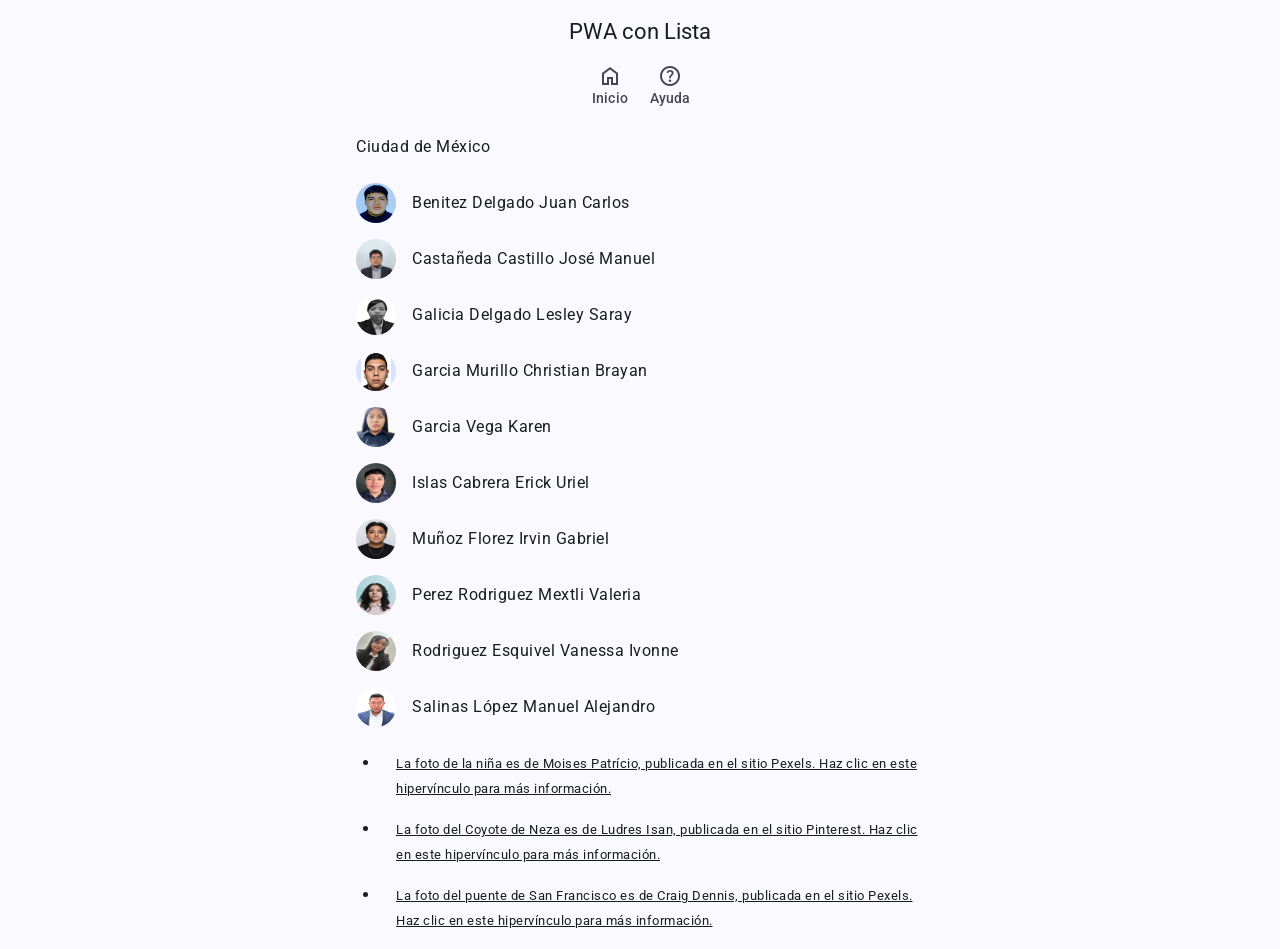
<file: public/index.html>
<!DOCTYPE html>
<html lang="es" class="light dark">

<head>

 <meta charset="UTF-8">

 <title>PWA con Md3</title>

 <!-- Resumen para los motores de búsqueda. -->
 <meta name="description" content="Ejemplo de PWA con Material Design">

 <script type="module" src="js/registraServiceWorker.js"></script>
 <script type="module" src="libclienteweb/manejaErrores.js"></script>

 <meta name="viewport" content="width=device-width">

 <!-- Color de la barra de navegación de Chrome en dispositivos móviles. -->
 <meta name="theme-color" content="#fffbfe">

 <!-- Ícono para la página web, que normalmente se pone en la raíz del sitio.
  Puede ser diferente para cada página. -->
 <link rel="icon" sizes="32x32" href="favicon.ico">

 <!-- Configuración de la PWA para Chrome, Edge y Safari.
  Debe ponerse en todas las páginas. -->
 <link rel="manifest" href="site.webmanifest">
 <link rel="stylesheet" href="css/material-symbols-outlined.css">
 <link rel="stylesheet" href="material-tokens/css/baseline.css">
 <link rel="stylesheet" href="css/estilos.css">

 <!-- Permite a los navegadores, que como Safari no soportan el estándar
  completo de custom elementsm, lo cumplan totalmente. Debe ponerse en todas
  las páginas. -->
 <script src="ungap/es.js"></script>

 <script type="module" src="libmde/md-app-bar.js"></script>
 <script type="module" src="js/nav-tab-fixed.js"></script>

 <link rel="stylesheet" href="libmde/md-tab.css">
 <link rel="stylesheet" href="libmde/md-list.css">
 <link rel="stylesheet" href="css/transicion_pestanas.css">

</head>

<body>

 <md-app-bar class="centered" adicional="tab">

  <h1>PWA con Lista</h1>

 </md-app-bar>

 <nav-tab-fixed id="tab"></nav-tab-fixed>

 <section>

  <ul class="md-list">

   <li class="md-one-line">
    <span class="headline">
     Ciudad de México
    </span>
   </li>



   <li class="md-one-line avatar">
    <img alt="Avatar de Juan Carlos" src="img/Carlos.jpeg">
    <span class="headline">Benitez Delgado Juan Carlos</span>
   </li>

   <li class="md-one-line avatar">
    <img alt="Avatar de José Manuel" src="img/José.jpeg">
    <span class="headline">Castañeda Castillo José Manuel</span>
   </li>

   <li class="md-one-line avatar">
    <img alt="Avatar de Lesley Saray" src="img/Saray.jpeg">
    <span class="headline">Galicia Delgado Lesley Saray</span>
   </li>

   <li class="md-one-line avatar">
    <img alt="Avatar de Christian Brayan" src="img/Cristian.jpeg">
    <span class="headline">Garcia Murillo Christian Brayan</span>
   </li>

   <li class="md-one-line avatar">
    <img alt="Avatar de Karen" src="img/Karen.jpeg">
    <span class="headline">Garcia Vega Karen</span>
   </li>

   <li class="md-one-line avatar">
    <img alt="Avatar de Erick Uriel" src="img/Erick.jpeg">
    <span class="headline">Islas Cabrera Erick Uriel</span>
   </li>

   <li class="md-one-line avatar">
    <img alt="Avatar de Irvin Gabriel" src="img/Gabriel.jpeg">
    <span class="headline">Muñoz Florez Irvin Gabriel</span>
   </li>

   <li class="md-one-line avatar">
    <img alt="Avatar de Mextli Valeria" src="img/Mextli.jpeg">
    <span class="headline">Perez Rodriguez Mextli Valeria</span>
   </li>

   <li class="md-one-line avatar">
    <img alt="Avatar de Vanessa Ivonne" src="img/Vanessa.jpeg">
    <span class="headline">Rodriguez Esquivel Vanessa Ivonne</span>
   </li>

   <li class="md-one-line avatar">
    <img alt="Avatar de Manuel Alejandro" src="img/Manuel.png">
    <span class="headline">Salinas López Manuel Alejandro</span>
   </li>


  </ul>

  <footer>
   <ul>
    <li>
     <p>
      <small>
       <a target="_blank" rel="noopener noreferrer"
        href="https://www.pexels.com/es-es/foto/nina-mono-cara-sonriente-10961948/">
        La foto de la niña es de Moises Patrício, publicada en el sitio Pexels.
        Haz clic en este hipervínculo para más información.
       </a>
      </small>
     </p>
    </li>
    <li>
     <p>
      <small>
       <a target="_blank" rel="noopener noreferrer"
        href="https://www.pinterest.com.mx/ludresi/">
        La foto del Coyote de Neza es de Ludres Isan, publicada en el sitio
        Pinterest. Haz clic en este hipervínculo para más información.
       </a>
      </small>
     </p>
    </li>
    <li>
     <p>
      <small>
       <a target="_blank" rel="noopener noreferrer"
        href="https://www.pexels.com/es-es/foto/puente-golden-gate-san-francisco-california-3701822/">
        La foto del puente de San Francisco es de Craig Dennis, publicada en el
        sitio Pexels. Haz clic en este hipervínculo para más información.
       </a>
      </small>
     </p>
    </li>
   </ul>
  </footer>

 </section>

</body>

</html>
</file>
<file: public/css/material-symbols-outlined.css>
@font-face {
 font-family: 'Material Symbols Outlined';
 font-style: normal;
 font-display: block;
 src:
  url(../fonts/MaterialSymbolsOutlined[FILL\,GRAD\,opsz\,wght].woff2) format('woff2'),
  url(../fonts/MaterialSymbolsOutlined[FILL\,GRAD\,opsz\,wght].ttf) format('truetype');
}

.material-symbols-outlined {
 font-family: 'Material Symbols Outlined';
 font-weight: normal;
 font-style: normal;
 font-display: block;
 font-size: 1.5rem;
 width: 1.5rem;
 height: 1.5rem;
 display: inline-block;
 line-height: 1;
 text-transform: none;
 letter-spacing: normal;
 word-wrap: normal;
 white-space: nowrap;
 direction: ltr;
}
</file>
<file: public/material-tokens/css/baseline.css>
/*
 Copyright 2016 Google Inc. All rights reserved.

 Licensed under the Apache License, Version 2.0 (the "License");
 you may not use this file except in compliance with the License.
 You may obtain a copy of the License at

     http://www.apache.org/licenses/LICENSE-2.0

 Unless required by applicable law or agreed to in writing, software
 distributed under the License is distributed on an "AS IS" BASIS,
 WITHOUT WARRANTIES OR CONDITIONS OF ANY KIND, either express or implied.
 See the License for the specific language governing permissions and
 limitations under the License.
*/

@import url(palette.css);
@import url(typography.css);
@import url(colors.css);
@import url(shape.css);
@import url(motion.css);
@import url(state.css);
@import url(elevation.css);
@import url(theme/light.css) screen and (prefers-color-scheme: light);
@import url(theme/dark.css) screen and (prefers-color-scheme: dark);
</file>
<file: public/css/estilos.css>
html {
 /* Indica los temas del sistema operativo que son soportados. */
 color-scheme: light dark;
 --tabWidth: 3.75rem;
 --anchoNav: 22.5rem;
}

body>section,
form>section {
 max-width: 600px;
 margin-left: auto;
 margin-right: auto;
}

/* Fonts utilizados */

/* Definición de Roboto Variable (Normal) */
@font-face {
 font-family: 'Roboto';
 src: url('../fonts/Roboto-VariableFont_wdth,wght.ttf') format('truetype');
 /* Rango del eje de peso (wght) */
 font-weight: 100 900;
 /* Rango del eje de anchura (wdth) */
 font-stretch: 75% 100%;
 font-style: normal;
 /* Mejora el rendimiento de carga de texto */
 font-display: swap;
}

/* Definición de Roboto Variable (Itálica) */
@font-face {
 font-family: 'Roboto';
 src: url('../fonts/Roboto-Italic-VariableFont_wdth,wght.ttf') format('truetype');
 font-weight: 100 900;
 font-stretch: 75% 100%;
 font-style: italic;
 font-display: swap;
}

html {
 --Font: -apple-system, BlinkMacSystemFont, Roboto, sans-serif;
 --colIntIos: white;
 --colIntIosOnBk: #2acc2a;
 --colIntIosOnBkFc: #1bbb1b;
 --colIntIosOffBk: #dbdbdb;
 --colIntIosOffBkFc: #BDBDBD;
 /* Plain typeface */
 --md-ref-typeface-plain: var(--Font);
 /* Brand typeface */
 --md-ref-typeface-brand: var(--Font);
 --md-sys-typescale-label-large-weight-prominent:
  var(--md-ref-typeface-weight-bold);
 --md-box_shadow_level4:
  0 var(--md-sys-elevation-level4) var(--md-sys-elevation-level4) var(--md-sys-color-shadow);
 --md-box_shadow_level3:
  0 var(--md-sys-elevation-level3) var(--md-sys-elevation-level3) var(--md-sys-color-shadow);
 --md-box_shadow_level2:
  0 var(--md-sys-elevation-level2) var(--md-sys-elevation-level2) var(--md-sys-color-shadow);
 --md-box_shadow_level1:
  0 var(--md-sys-elevation-level1) var(--md-sys-elevation-level1) var(--md-sys-color-shadow);
 --md-box_shadow_level0: none;
 --iconSize: 1.5rem;
 --avatarSize: 2.5rem;
 --imageSize: 3.5rem;
 --videoWidth: 7.125rem;
 --videoHeight: 4rem;
 --md-sys-state-focus-indicator-outer-offset: 0.125rem;
 --md-sys-state-focus-indicator-thickness: 0.1875rem;
 /* Pressed state layer opacity */
 --state-pressed-transparency-percentage: 84%;
 /* Focus state layer opacity */
 --state-focus-transparency-percentage: 88%;
 /* Hover state layer opacity */
 --state-hover-transparency-percentage: 92%;
 background-color: var(--md-sys-color-background);
}

/* Quita un borde rojo que coloca Firefox. */
:-moz-ui-invalid {
 box-shadow: none;
}

body {
 margin: 0;
 font-family: var(--md-sys-typescale-body-large-font);
 font-weight: var(--md-sys-typescale-body-large-weight);
 font-size: var(--md-sys-typescale-body-large-size);
 font-style: var(--md-sys-typescale-body-large-font-style);
 letter-spacing: var(--md-sys-typescale-body-large-tracking);
 line-height: var(--md-sys-typescale-body-large-line-height);
 text-transform: var(--md-sys-typescale-body-large-text-transform);
 text-decoration: var(--md-sys-typescale-body-large-text-decoration);
 color: var(--md-sys-color-on-background);
 background-color: var(--md-sys-color-background);
}

p {
 margin: 1rem;
}

a {
 color: var(--md-sys-color-on-background);
}

@media (prefers-color-scheme: light) {
 html {
  --md-riple-color: #00000020;
 }
}

@media (prefers-color-scheme: dark) {
 html {
  --md-riple-color: #ffffff40;
 }
}

@keyframes md-ripple {

 from {
  background-size: 100%;
 }

 to {
  background-size: 15000%;
 }

}
</file>
<file: public/libmde/md-tab.css>
.md-tab {
 display: flex;
 background-color: transparent;
 align-items: stretch;
 flex-wrap: nowrap;
 overflow-x: auto;
 position: sticky;
 z-index: 1;
}

.md-tab.fixed {
 justify-content: center;
}

.md-tab.scrollable {
 padding-left: 2rem;
 gap: 1rem;
}

.md-tab.scroll {
 background-color: var(--md-sys-color-surface-container-low);
}

.md-tab a {
 position: relative;
 display: flex;
 flex-direction: column;
 justify-content: start;
 align-items: center;
 color: var(--md-sys-color-on-surface-variant);
 font-family: var(--md-sys-typescale-title-small-font);
 font-weight: var(--md-sys-typescale-title-small-weight);
 font-size: var(--md-sys-typescale-title-small-size);
 font-style: var(--md-sys-typescale-title-small-font-style);
 letter-spacing: var(--md-sys-typescale-title-small-tracking);
 line-height: var(--md-sys-typescale-title-small-line-height);
 text-transform: var(--md-sys-typescale-title-small-text-transform);
 text-decoration: var(--md-sys-typescale-title-small-text-decoration);
 text-align: center;
 box-sizing: border-box;
 border-bottom: 0.1875rem solid var(--md-sys-color-surface);
}

.md-tab.fixed a {
 flex: 0 0 var(--tabWidth);
}

.md-tab.scrollable a {
 flex: 0 0 auto;
}

.md-tab a.active {
 border-bottom-color: var(--md-sys-color-primary);
}

/* state layer */
.md-tab a::after {
 content: "";
 position: absolute;
 z-index: -1;
 top: 0;
 right: 0;
 left: 0;
 bottom: 0;
 background-color: transparent;
}

.md-tab span {
 font-size: var(--iconSize);
 height: var(--iconSize);
 width: var(--iconSize);
 color: var(--md-sys-color-on-surface-variant);
}

.md-tab .active span {
 color: var(--md-sys-color-primary);
 font-variation-settings: 'FILL' 1, 'wght' 700, 'GRAD' 0, 'opsz' 48;
}

.md-tab a:hover {
 color: var(--md-sys-color-on-surface);
}

/* state layer */
.md-tab a:hover::after {
 background-color: var(--md-sys-color-on-surface);
 opacity: var(--md-sys-state-hover-state-layer-opacity);
}

.md-tab a.active:hover {
 color: var(--md-sys-color-primary);
}

/* state layer */
.md-tab a.active:hover::after {
 background-color: var(--md-sys-color-primary);
 opacity: var(--md-sys-state-hover-state-layer-opacity);
}

.md-tab a:hover span {
 color: var(--md-sys-color-on-surface);
}

.md-tab a.active:hover span {
 color: var(--md-sys-color-primary);
}

.md-tab a:focus {
 outline: none;
}

/* state layer */
.md-tab a:focus::after {
 background-color: var(--md-sys-color-on-surface);
 opacity: var(--md-sys-state-focus-state-layer-opacity);
}

/* state layer */
.md-tab a.active:focus::after {
 background-color: var(--md-sys-color-primary);
 opacity: var(--md-sys-state-hover-state-layer-opacity);
}

.md-tab a:active {
 background-position: center;
 background-image:
   radial-gradient(circle, var(--md-riple-color) 1%, transparent 1%);
 background-size: 100%;
 animation-name: md-ripple;
 animation-duration: var(--md-sys-motion-duration-500);
}

/* state layer */
.md-tab a:active::after {
 background-color: var(--md-sys-color-on-surface);
 opacity: var(--md-sys-state-pressed-state-layer-opacity);
}

/* state layer */
.md-tab a.active:active::after {
 background-color: var(--md-sys-color-primary);
 opacity: var(--md-sys-state-pressed-state-layer-opacity);
}
</file>
<file: public/libmde/md-list.css>
.md-list {
 margin: 0.5rem 0;
 padding: 0;
 list-style-type: none;
}

.md-list .md-one-line,
.md-list .md-two-line,
.md-list .md-three-line {
 position: relative;
 display: flex;
 box-sizing: border-box;
}

/* container */
.md-list .md-one-line::before,
.md-list .md-two-line::before,
.md-list .md-three-line::before {
 content: "";
 position: absolute;
 z-index: -2;
 top: 0;
 right: 0;
 left: 0;
 bottom: 0;
 background-color: var(--md-sys-color-surface);
}

/* state layer */
.md-list .md-one-line::after,
.md-list .md-two-line::after,
.md-list .md-three-line::after {
 content: "";
 position: absolute;
 z-index: -1;
 top: 0;
 right: 0;
 left: 0;
 bottom: 0;
 background-color: transparent;
}

.md-list .md-one-line {
 align-items: center;
 gap: 1rem;
 min-height: 3.5rem;
 padding: 0.5rem 1.5rem 0.5rem 1rem;
}

.md-list .md-one-line.video,
.md-list .md-two-line.video {
 padding: 0.75rem 1.5rem 0.75rem 0;
}

.md-list .md-two-line,
.md-list .md-three-line {
 flex-flow: column;
}

.md-list .md-two-line {
 justify-content: center;
 min-height: 4.5rem;
 padding: 0.5rem 1.5rem 0.5rem 1rem;
}

.md-list .md-two-line.icon,
.md-list .md-two-line.avatar,
.md-list .md-two-line.image,
.md-list .md-two-line.video,
.md-list .md-three-line.icon,
.md-list .md-three-line.avatar,
.md-list .md-three-line.image,
.md-list .md-three-line.video {
 display: grid;
 column-gap: 1rem;
 row-gap: 0;
 grid-template-areas:
  "img headline"
  "img supporting";
}

.md-list .md-two-line.icon,
.md-list .md-two-line.avatar,
.md-list .md-two-line.image,
.md-list .md-two-line.video {
 align-content: center;
 grid-template-rows: 1fr 1fr;
}

.md-list .md-two-line.icon,
.md-list .md-three-line.icon {
 grid-template-columns: var(--iconSize) 1fr;
}

.md-list .md-two-line.avatar,
.md-list .md-three-line.avatar {
 grid-template-columns: var(--avatarSize) 1fr;
}

.md-list .md-two-line.image,
.md-list .md-three-line.image {
 grid-template-columns: var(--imageSize) 1fr;
}

.md-list .md-two-line.video,
.md-list .md-three-line.video {
 grid-template-columns: var(--videoWidth) 1fr;
}

.md-list .md-three-line {
 align-content: flex-start;
 min-height: 5.5rem;
 padding: 0.75rem 1.5rem 0.75rem 1rem;
}

.md-list .md-three-line.video {
 padding: 0.75rem 1.5rem 0.75rem 0;
}

.md-list .md-three-line.icon,
.md-list .md-three-line.avatar,
.md-list .md-three-line.image,
.md-list .md-three-line.video {
 align-content: start;
 grid-template-rows: var(--md-sys-typescale-label-large-line-height) 1fr;
}

/* state layer */
.md-list .md-one-line:hover::after,
.md-list .md-two-line:hover::after,
.md-list .md-three-line:hover::after {
 background-color: var(--md-sys-color-on-surface);
 opacity: var(--md-sys-state-hover-state-layer-opacity);
}

/* state layer */
.md-list a.md-one-line:focus::after,
.md-list a.md-two-line:focus::after,
.md-list a.md-three-line:focus::after,
.md-list a.md-one-line:focus-visible::after,
.md-list a.md-two-line:focus-visible::after,
.md-list a.md-three-line:focus-visible::after {
 background-color: var(--md-sys-color-on-surface);
 opacity: var(--md-sys-state-focus-state-layer-opacity);
}

.md-list a:focus,
.md-list a:focus-visible {
 outline: none;
}

.md-list a:active {
 background-position: center;
 background-image:
  radial-gradient(circle, var(--md-riple-color) 1%, transparent 1%);
 background-size: 100%;
 animation-name: md-ripple;
 animation-duration: var(--md-sys-motion-duration-500);
 box-shadow: var(--md-box_shadow_level0) !important;
}

/* state layer */
.md-list a.md-one-line:active::after,
.md-list a.md-two-line:active::after,
.md-list a.md-three-line:active::after {
 background-color: var(--md-sys-color-on-surface);
 opacity: var(--md-sys-state-pressed-state-layer-opacity);
}

.md-list a.md-two-line,
.md-list a.md-three-line {
 text-decoration: none;
}

.md-list a.md-two-line .headline,
.md-list a.md-three-line .headline {
 text-decoration: underline;
}

.md-list .headline {
 grid-area: headline;
 display: block;
 box-sizing: border-box;
 color: var(--md-sys-color-on-surface);
 font-family: var(--md-sys-typescale-body-large-font);
 font-weight: var(--md-sys-typescale-body-large-weight);
 font-size: var(--md-sys-typescale-body-large-size);
 font-style: var(--md-sys-typescale-body-large-font-style);
 letter-spacing: var(--md-sys-typescale-body-large-tracking);
 line-height: var(--md-sys-typescale-body-large-line-height);
 text-transform: var(--md-sys-typescale-body-large-text-transform);
 text-decoration: var(--md-sys-typescale-body-large-text-decoration);
 max-height: var(--md-sys-typescale-body-large-line-height);
 white-space: nowrap;
 text-overflow: ellipsis;
 overflow: hidden;
}

.md-list .md-two-line.icon .headline,
.md-list .md-two-line.avatar .headline,
.md-list .md-two-line.image .headline,
.md-list .md-two-line.video .headline,
.md-list .md-three-line.icon .headline,
.md-list .md-three-line.avatar .headline,
.md-list .md-three-line.image .headline,
.md-list .md-three-line.video .headline {
 align-self: end;
}

.md-list .supporting {
 grid-area: supporting;
 display: -webkit-box;
 -webkit-box-orient: vertical;
 overflow: hidden;
 box-sizing: border-box;
 align-self: start;
 font-family: var(--md-sys-typescale-body-medium-font);
 font-weight: var(--md-sys-typescale-body-medium-weight);
 font-size: var(--md-sys-typescale-body-medium-size);
 font-style: var(--md-sys-typescale-body-medium-font-style);
 letter-spacing: var(--md-sys-typescale-body-medium-tracking);
 line-height: var(--md-sys-typescale-body-medium-line-height);
 text-transform: var(--md-sys-typescale-body-medium-text-transform);
 text-decoration: var(--md-sys-typescale-body-medium-text-decoration);
}

.md-list .md-two-line .supporting {
 max-height: var(--md-sys-typescale-body-medium-line-height);
 line-clamp: 1;
 -webkit-line-clamp: 1;
}

.md-list .md-three-line .supporting {
 max-height: calc(2 * var(--md-sys-typescale-body-medium-line-height));
 line-clamp: 2;
 -webkit-line-clamp: 2;
}

.md-list .avatar img,
.md-list .avatar label,
.md-list .avatar .material-symbols-outlined:first-child {
 flex-shrink: 0;
 background-color: var(--md-sys-color-primary-container);
 color: var(--md-sys-color-on-primary-container);
 border-radius: 50%;
 width: var(--avatarSize);
 height: var(--avatarSize);
}

.md-list .avatar img[src*="Cristian"] {
 object-fit: contain;
 object-position: center center;
}

.md-list .avatar label {
 display: inline-block;
 font-family: var(--md-sys-typescale-title-medium-font);
 font-weight: var(--md-sys-typescale-title-medium-weight);
 font-size: var(--md-sys-typescale-title-medium-size);
 font-style: var(--md-sys-typescale-title-medium-font-style);
 letter-spacing: var(--md-sys-typescale-title-medium-tracking);
 line-height: var(--md-sys-typescale-title-medium-line-height);
 text-transform: var(--md-sys-typescale-title-medium-text-transform);
 text-decoration: var(--md-sys-typescale-title-medium-text-decoration);
 overflow: hidden;
}

.md-list .avatar .material-symbols-outlined:first-child {
 font-size: var(--avatarSize);
}

.md-list .avatar.md-two-line img,
.md-list .avatar.md-two-line label,
.md-list .avatar.md-two-line .material-symbols-outlined:first-child {
 grid-area: img;
 align-self: center;
}

.md-list .avatar.md-three-line img,
.md-list .avatar.md-three-line label,
.md-list .avatar.md-three-line .material-symbols-outlined:first-child {
 grid-area: img;
 align-self: start;
}

.md-list .icon img,
.md-list .icon .material-symbols-outlined:first-child {
 flex-shrink: 0;
 color: var(--md-sys-color-on-surface-variant);
 width: var(--iconSize);
 height: var(--iconSize);
}

.md-list .icon .material-symbols-outlined:first-child {
 font-size: var(--iconSize);
}

.md-list .icon.md-two-line img,
.md-list .icon.md-two-line .material-symbols-outlined:first-child {
 grid-area: img;
 align-self: center;
}

.md-list .icon.md-three-line img,
.md-list .icon.md-three-line .material-symbols-outlined:first-child {
 grid-area: img;
 align-self: start;
}

.md-list .video img {
 flex-shrink: 0;
 color: var(--md-sys-color-on-surface-variant);
 width: var(--videoWidth);
 height: var(--videoHeight);
}

.md-list .video.md-two-line img {
 grid-area: img;
 align-self: center;
}

.md-list .video.md-three-line img {
 grid-area: img;
 align-self: start;
}

.md-list .image img,
.md-list .image .material-symbols-outlined:first-child {
 flex-shrink: 0;
 color: var(--md-sys-color-on-surface-variant);
 width: var(--imageSize);
 height: var(--imageSize);
}

.md-list .image .material-symbols-outlined:first-child {
 font-size: var(--imageSize);
}

.md-list .image.md-two-line img,
.md-list .image.md-two-line .material-symbols-outlined:first-child {
 grid-area: img;
 align-self: center;
}

.md-list .image.md-three-line img,
.md-list .image.md-three-line .material-symbols-outlined:first-child {
 grid-area: img;
 align-self: start;
}
</file>
<file: public/css/transicion_pestanas.css>
@view-transition {
 navigation: auto;
}

md-app-bar {
 view-transition-name: encabezado;
 background-color: var(--md-sys-color-surface);
 contain: layout;
}

section {
 view-transition-name: contenido;
 background-color: var(--md-sys-color-background);
 contain: layout;
}

@keyframes salePorLaIzquierda {
 from {
  transform: translateX(0);
  opacity: 1;
 }

 to {
  transform: translateX(-100%);
  opacity: 1;
 }
}

@keyframes entraPorLaDerecha {
 from {
  transform: translateX(100%);
  opacity: 1;
 }

 to {
  transform: translateX(0);
  opacity: 1;
 }
}

::view-transition-old(root),
::view-transition-new(root) {
 animation: none;
 mix-blend-mode: normal;
 opacity: 1 !important;
}

::view-transition-group(encabezado) {
 background-color: var(--md-sys-color-surface) !important;
}

::view-transition-group(contenido) {
 background-color: var(--md-sys-color-background) !important;
}

::view-transition-group(encabezado),
::view-transition-group(contenido) {
 animation-duration: var(--md-sys-motion-duration-1000);
 mix-blend-mode: normal !important;
 opacity: 1 !important;
 animation-fill-mode: both;
 overflow: hidden;
}

html::view-transition-old(encabezado) {
 animation-name: salePorLaIzquierda;
}

html::view-transition-new(encabezado) {
 animation-name: entraPorLaDerecha;
}

html::view-transition-old(contenido) {
 animation-name: salePorLaIzquierda;
}

html::view-transition-new(contenido) {
 animation-name: entraPorLaDerecha;
}
</file>
